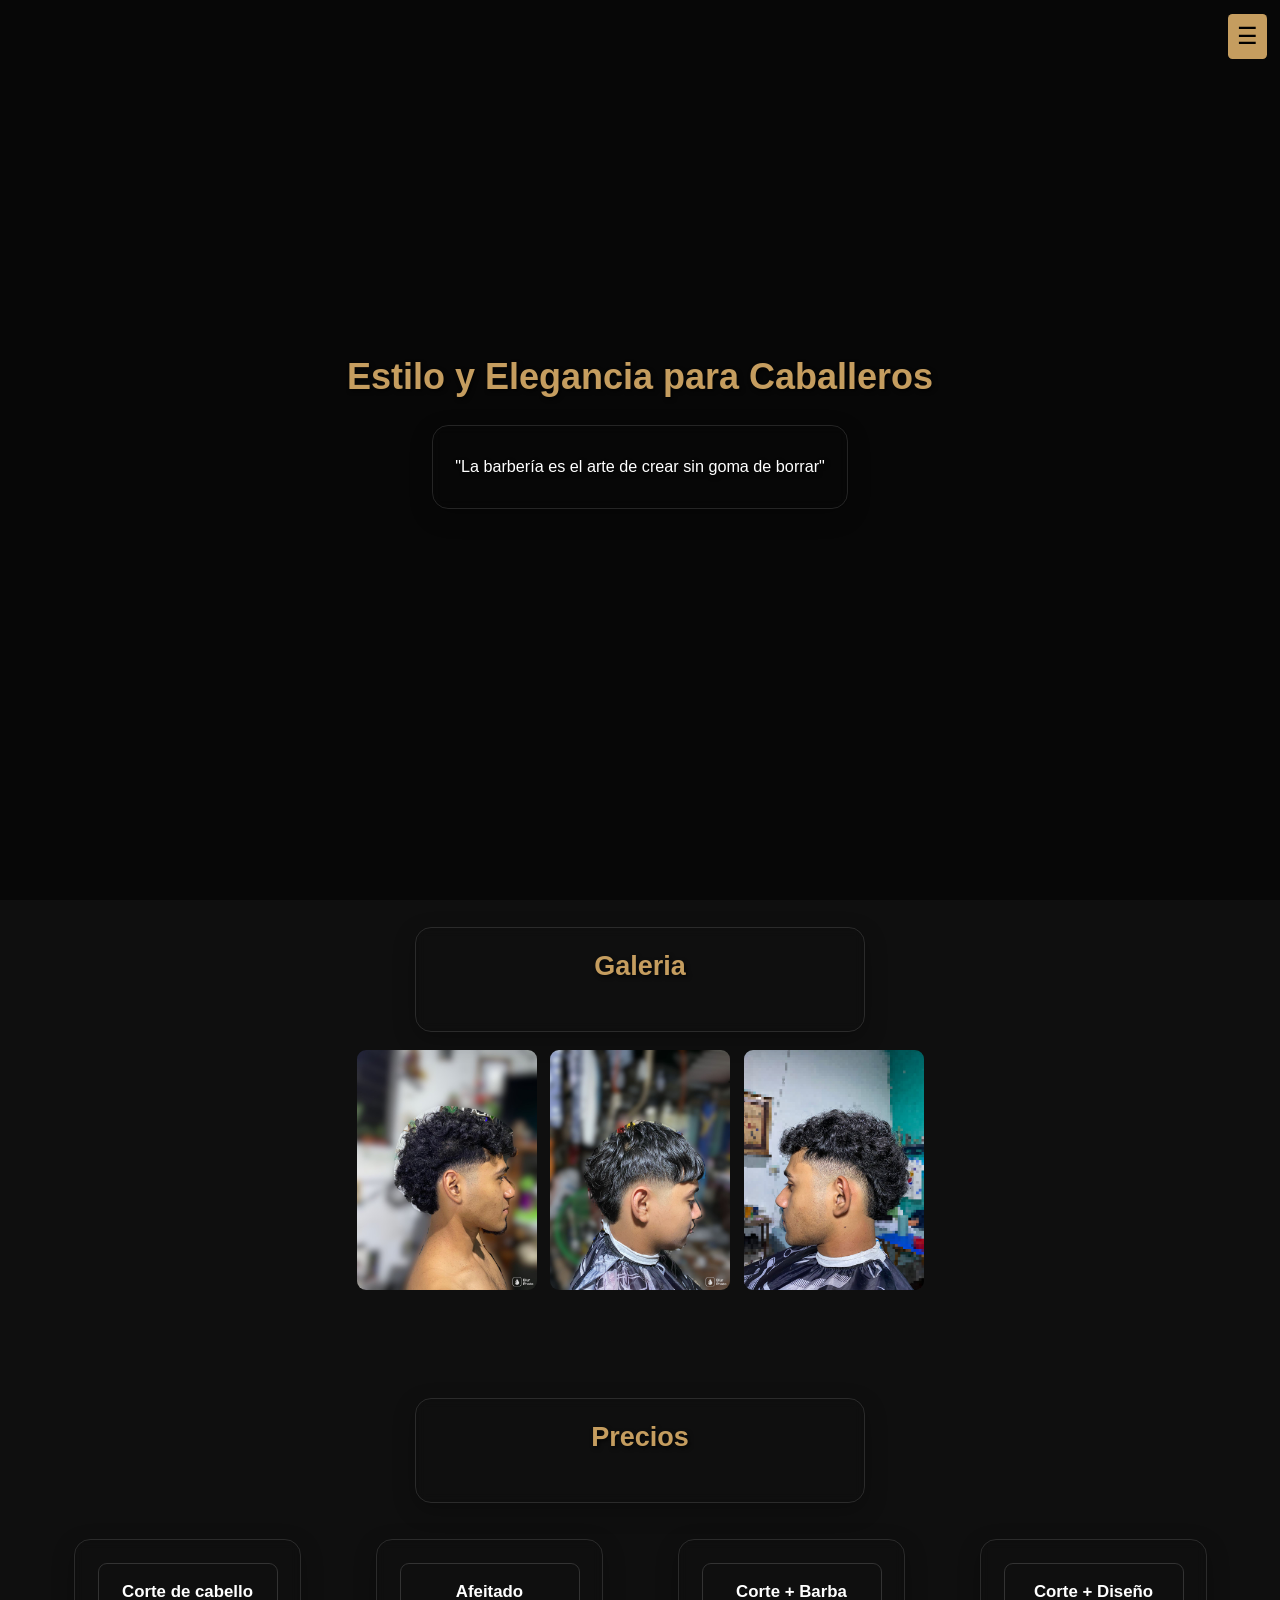
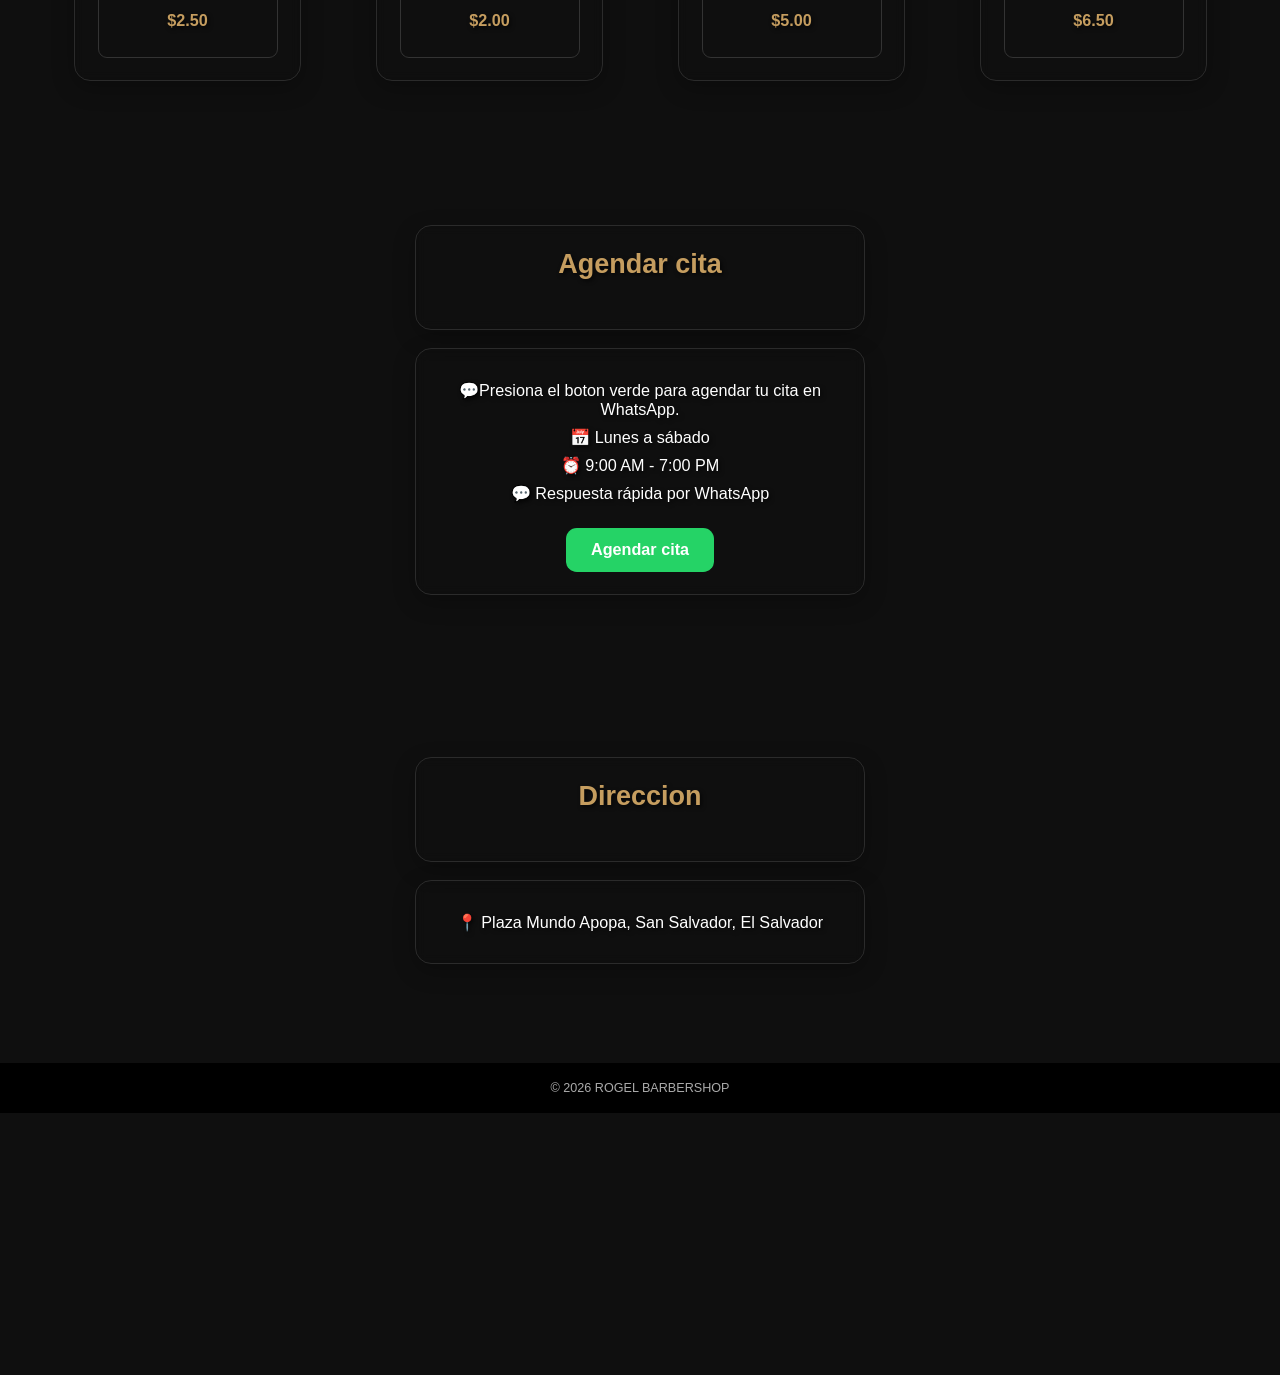
<file: index.html/index.html>
<!DOCTYPE html>
<html lang="es">
<head>
    <meta charset="UTF-8">
    <meta name="viewport" content="width=device-width, initial-scale=1.0">
    <title>ROGEL BARBERSHOP</title>
    <link rel="stylesheet" href="css/style.css">
</head>

<body>

<!-- Botón hamburguesa -->
<button class="menu-btn" onclick="toggleMenu()">☰</button>


<!-- Menú lateral -->
<div id="sidebar" class="sidebar">
    <button class="close-btn" onclick="document.getElementById('sidebar').classList.remove('active')">✖</button>
    <h2 style="text-align:center; color:#c59d5f;">RogelBarber</h2>
    <a href="#Galeria">Galeria</a>
    <a href="#Precios">Precios</a>
    <a href="#Agendar cita">Agendar cita </a>
    <a href="#Direccion">Direccion</a>
    
</div>
<div id="overlay" onclick="toggleMenu()"></div>
<!-- Script -->
<script>
function toggleMenu() {
    document.getElementById("sidebar").classList.toggle("active");
    document.getElementById("overlay").classList.toggle("active");
}
</script>

<section id="inicio" class="hero">
    <h2>Estilo y Elegancia para Caballeros</h2>
    <div class="contact-card">
    <p>"La barbería es el arte de crear sin goma de borrar"</p>
    </div>

</section>

<section id="Galeria">
    <div class="contact-card">
    <h2>Galeria</h2>
    </div>
    <div class="galeria">
        <img src="galeria/foto1.jpg">
        <img src="galeria/foto2.jpg">
        <img src="galeria/foto3.jpg">
    </div>
</section>

<section id="Precios">
    <div class="contact-card">
    <h2>Precios</h2>
    </div>
    <div class="cards">
    <div class="contact-card">
        <div class="card">
            <h3>Corte de cabello</h3>
            <p>$2.50</p>
        </div>
    </div>
    <div class="contact-card">
        <div class="card">
            <h3>Afeitado</h3>
            <p>$2.00</p>
        </div>
    </div>
    <div class="contact-card">
        <div class="card">
            <h3>Corte + Barba</h3>
            <p>$5.00</p>
        </div>
    </div>
    <div class="contact-card">
         <div class="card">
            <h3>Corte + Diseño</h3>
            <p>$6.50</p>
         </div>
    </div>
    </div>
</section>


<section id="Agendar cita" class="contacto">
    <div class="contact-card">
  <h2>Agendar cita</h2>
    </div>
  <div class="contact-card">
  <p>💬Presiona el boton verde para agendar tu cita en WhatsApp.</p>
  
    <p>📅 Lunes a sábado</p>
    <p>⏰ 9:00 AM - 7:00 PM</p>
    <p>💬 Respuesta rápida por WhatsApp</p>

    <a href="https://wa.me/50375059308?text=Hola%2C%20quiero%20agendar%20una%20cita%0ADia%3A%20_____%0AHora%3A%20_____%0AServicio%3A%20_____" 
       target="_blank" class="btn-cita">
      Agendar cita
    </a>
  </div>

<section id="Direccion" class="contacto"></section>
<div class="contact-card">
  <h2>Direccion</h2>
</div>
  <div class="contact-card">
    <p>📍 Plaza Mundo Apopa, San Salvador, El Salvador</p>
  </div>
</section>

<footer>
    <p>© 2026 ROGEL BARBERSHOP</p>
</footer>

</body>
</html>
</file>
<file: index.html/css/style.css>
body {
    background: red;
}
/* Reset básico */
* {
    margin: 0;
    padding: 0;
    box-sizing: border-box;
    font-family: 'Arial', sans-serif;
}

/* Fondo general */
body {
    background-color: #0f0f0f;
    color: #fff;
}

/* Botón hamburguesa */
.menu-btn {
    position: fixed;
    top: 15px;
    right: 15px; /* antes era left */
    left: auto;
    font-size: 25px;
    background: #c59d5f;
    border: none;
    color: black;
    padding: 10px;
    cursor: pointer;
    z-index: 1000;
    border-radius: 5px;
}

/* Sidebar */
.sidebar {
    position: fixed;
    right: -250px; /* ahora empieza oculto a la derecha */
    top: 0;
    width: 250px;
    height: 100%;
    background: #1a1a1a;
    z-index: 9999;
    padding-top: 60px;
    transition: 0.3s;
}

.sidebar a {
    display: block;
    color: white;
    padding: 15px;
    text-decoration: none;
    border-bottom: 1px solid #333;
    transition: 0.3s;
}

.sidebar a:hover {
    background: #c59d5f;
    color: black;
}

/* Activar menú */
.sidebar.active {
    right: 0; /* ahora entra desde la derecha */
}
.whatsapp {
    position: fixed;
    bottom: 20px;
    right: 20px;
    background: #25D366;
    color: white;
    font-size: 25px;
    padding: 15px;
    border-radius: 50%;
    text-decoration: none;
}
/* HERO */
.hero {
    height: 100vh;
    background: linear-gradient(rgba(transparent), rgba(transparent)),
    url('');
    background-size: cover;
    background-position: center;
    display: flex;
    flex-direction: column;
    justify-content: center;
    align-items: center;
    text-align: center; 
    padding: 20px;
}

.hero h2 {
    font-size: 40px;
    margin-bottom: 10px;
}

.hero p {
    font-size: 18px;
    margin-bottom: 20px;
}

/* Botón */
.btn {
    background: #c59d5f;
    color: black;
    padding: 12px 25px;
    text-decoration: none;
    border-radius: 5px;
    transition: 0.3s;
}

.btn:hover {
    background: white;
}

/* Secciones */
section {
    padding: 60px 20px;
    text-align: center;
}

h2 {
    margin-bottom: 30px;
    font-size: 30px;
    color: #c59d5f;
}

/* Cards servicios */
.cards {
    display: flex;
    justify-content: center;
    gap: 20px;
    flex-wrap: wrap;
}

.card {
    background: #1a1a1a;
    padding: 20px;
    width: 200px;
    border-radius: 10px;
    transition: 0.3s;
    border: 1px solid #333;
}

.card:hover {
    transform: scale(1.05);
    border-color: #c59d5f;
}

.card h3 {
    margin-bottom: 10px;
}

.card p {
    color: #c59d5f;
    font-weight: bold;
}

/* Galería */
.galeria {
    display: flex;
    justify-content: center;
    gap: 15px;
    flex-wrap: wrap;
}

.galeria img {
    width: 200px;
    border-radius: 10px;
    transition: 0.3s;
}

.galeria img:hover {
    transform: scale(1.1);
}

/* Contacto */
#contacto p {
    margin: 10px 0;
}

/* Footer */
footer {
    background: #000;
    padding: 20px;
    text-align: center;
    font-size: 14px;
    color: #aaa;
}

/* Responsive */
@media (max-width: 768px) {
    .hero h2 {
        font-size: 28px;
    }

    .cards {
        flex-direction: column;
        align-items: center;
    }
}
body {
    zoom: 0.9;
}
.btn-cita {
    display: inline-block;
    background-color: #25D366; /* verde tipo WhatsApp */
    color: white;
    padding: 15px 25px;
    font-size: 18px;
    text-decoration: none;
    border-radius: 10px;
    font-weight: bold;
    transition: 0.3s;
}

.btn-cita:hover {
    background-color: #1ebe5d;
}
.contacto {
    padding: 50px 20px;
    text-align: center;
}

.contact-card {
    max-width: 500px;
    margin: 20px auto;
    padding: 25px;
    background: rgba(255, 255, 255, 0.06);
    border: 1px solid rgba(255, 255, 255, 0.12);
    border-radius: 18px;
    box-shadow: 0 8px 25px rgba(0, 0, 0, 0.25);
    backdrop-filter: blur(6px);
}

.contact-card p {
    margin: 10px 0;
    font-size: 18px;
}

.btn-cita {
    display: inline-block;
    margin-top: 18px;
    background: #25D366;
    color: white;
    padding: 14px 28px;
    border-radius: 12px;
    text-decoration: none;
    font-weight: bold;
    transition: 0.3s;
}

.btn-cita:hover {
    background: #1ebe5d;
    transform: scale(1.05);
}

/* ===== FONDO FIJO ===== */
body {
    background-image: url("https://image.slidesdocs.com/responsive-images/background/experience-the-charm-of-a-violet-barbershop-concept-with-this-3d-rendered-image-powerpoint-background_b9816252d0__960_540.jpg"); /* cambia si tu ruta es diferente */
    background-size: cover;
    background-position: center;
    background-attachment: fixed;
    margin: 0;
    padding: 0;
    font-family: Arial, sans-serif;
}

/* OSCURECER FONDO */
body::before {
    content: "";
    position: fixed;
    top: 0;
    left: 0;
    width: 100%;
    height: 100%;
    background: rgba(0,0,0,0.5);
    z-index: -1;
}

/* SECCIONES ENCIMA DEL FONDO */
section {
    background: rgba(0, 0, 0, 0.6);
    margin: 40px 20px;
    padding: 30px;
    border-radius: 15px;
    color: white;
}
/* ===== QUITAR SOMBRAS Y FONDOS OSCUROS ===== */
.hero,
.inicio,
.banner,
header,
section,
div {
    background: transparent !important;
}

/* QUITAR CAPAS OSCURAS (::before) */
.hero::before,
.inicio::before,
.banner::before,
section::before,
div::before {
    content: none !important;
}

/* MEJORAR VISIBILIDAD DEL TEXTO */
h1, h2, p {
    text-shadow: 2px 2px 5px rgba(0,0,0,0.7);
}
/* ===== EFECTO BORROSO EN BOTONES DE PRECIOS ===== */
.precios button,
.precios a {
    background: rgba(255, 255, 255, 0.1); /* transparente */
    backdrop-filter: blur(10px); /* 👈 efecto borroso */
    -webkit-backdrop-filter: blur(10px); /* para iPhone */
    border: 1px solid rgba(255, 255, 255, 0.2);
    color: white;
    padding: 12px 20px;
    border-radius: 12px;
    font-size: 16px;
    transition: 0.3s;
}

/* HOVER (cuando pasas el dedo o mouse) */
.precios button:hover,
.precios a:hover {
    background: rgba(255, 255, 255, 0.2);
    transform: scale(1.05);
}
@media (max-width: 768px) {
    body {
        background-size: cover;
        background-position: center;
        background-attachment: scroll;
    }

    img {
        max-width: 100%;
        height: auto;
    }
}
/* ===== MENU TRANSPARENTE (EFECTO VIDRIO) ===== */
.sidebar {
    position: fixed;
    right: -250px;
    top: 0;
    width: 250px;
    height: 100%;

    background: rgba(0, 0, 0, 0.3) !important; /* transparencia */
    backdrop-filter: blur(12px) !important; /* efecto vidrio */
    -webkit-backdrop-filter: blur(12px) !important;

    z-index: 9999;
    padding-top: 60px;
    transition: 0.3s;
}

/* links del menú */
.sidebar a {
    display: block;
    color: white;
    padding: 15px;
    text-decoration: none;
    border-bottom: 1px solid rgba(255,255,255,0.2);
    transition: 0.3s;
}

/* hover */
.sidebar a:hover {
    background: rgba(255,255,255,0.2);
    color: white;
}

/* cuando el menú está abierto */
.sidebar.active {
    right: 0;
    background: rgba(0, 0, 0, 0.3) !important;
}
.close-btn {
    position: absolute;
    top: 15px;
    right: 15px;
    background: none;
    border: none;
    color: white;
    font-size: 25px;
    cursor: pointer;
}
body {
    background-position: center;
    background-repeat: no-repeat;
    background-size: cover;
}

@media (max-width: 768px) {
    body {
        background-attachment: scroll;
    }
}
</file>
